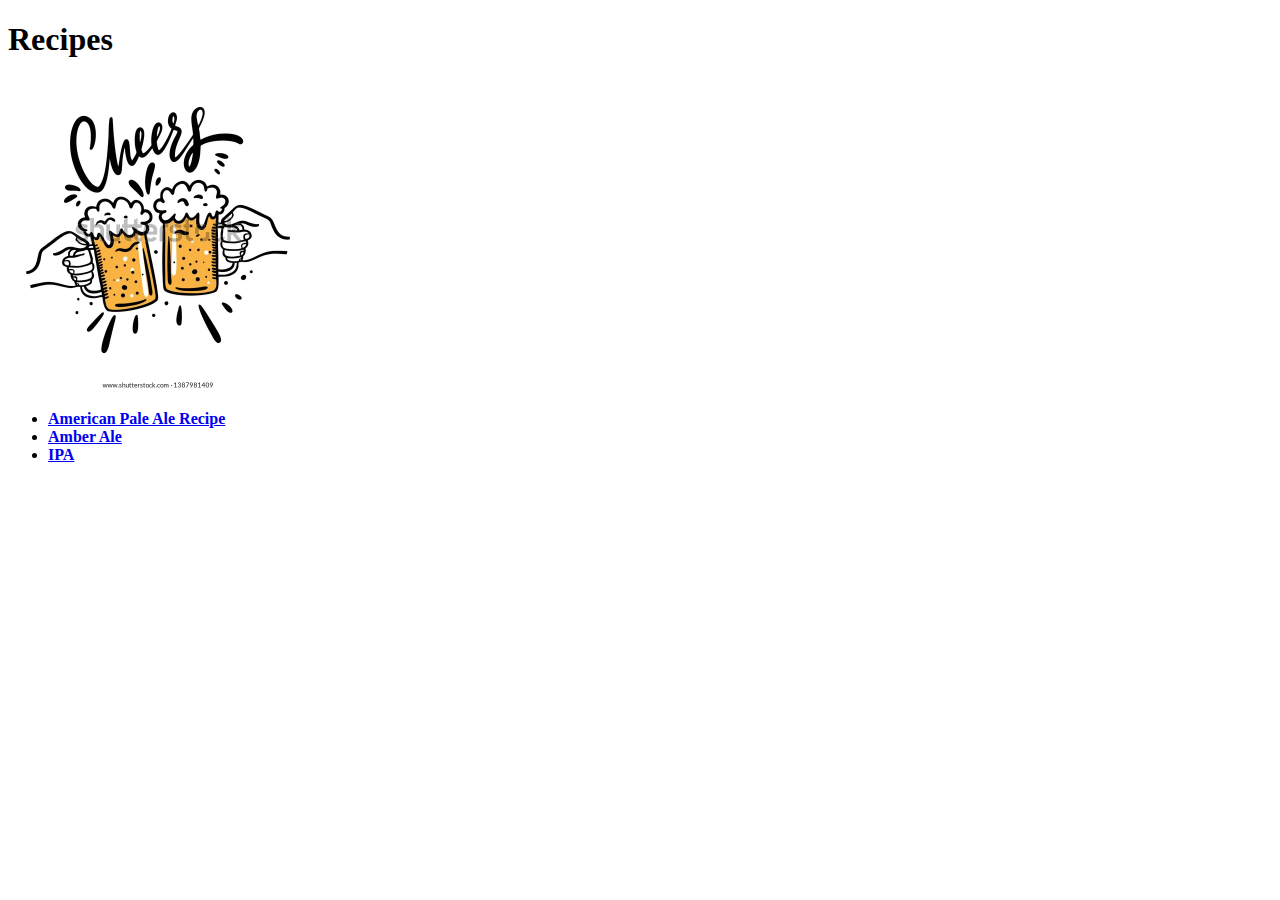
<file: tarea1html/index.html>
<!DOCTYPE html>
<html lang="en">
<head>
  <meta charset="UTF-8">
  <meta http-equiv="X-UA-Compatible" content="IE=edge">
  <meta name="viewport" content="width=device-width, initial-scale=1.0">
  <title>Beer Recipes</title>
</head>
<body>
  <h1>Recipes</h1>
    <img src="./img/cheers.webp" width="300">
    <ul>
        <li><a href="./americanpaleale.html"><strong>American Pale Ale Recipe</strong></a></li>
        <li><a href="./amberale.html"><strong>Amber Ale</strong></a></li>
        <li><a href="./ipa.html"><strong>IPA</strong></a></li>
    </ul>
</body>
</html>
</file>
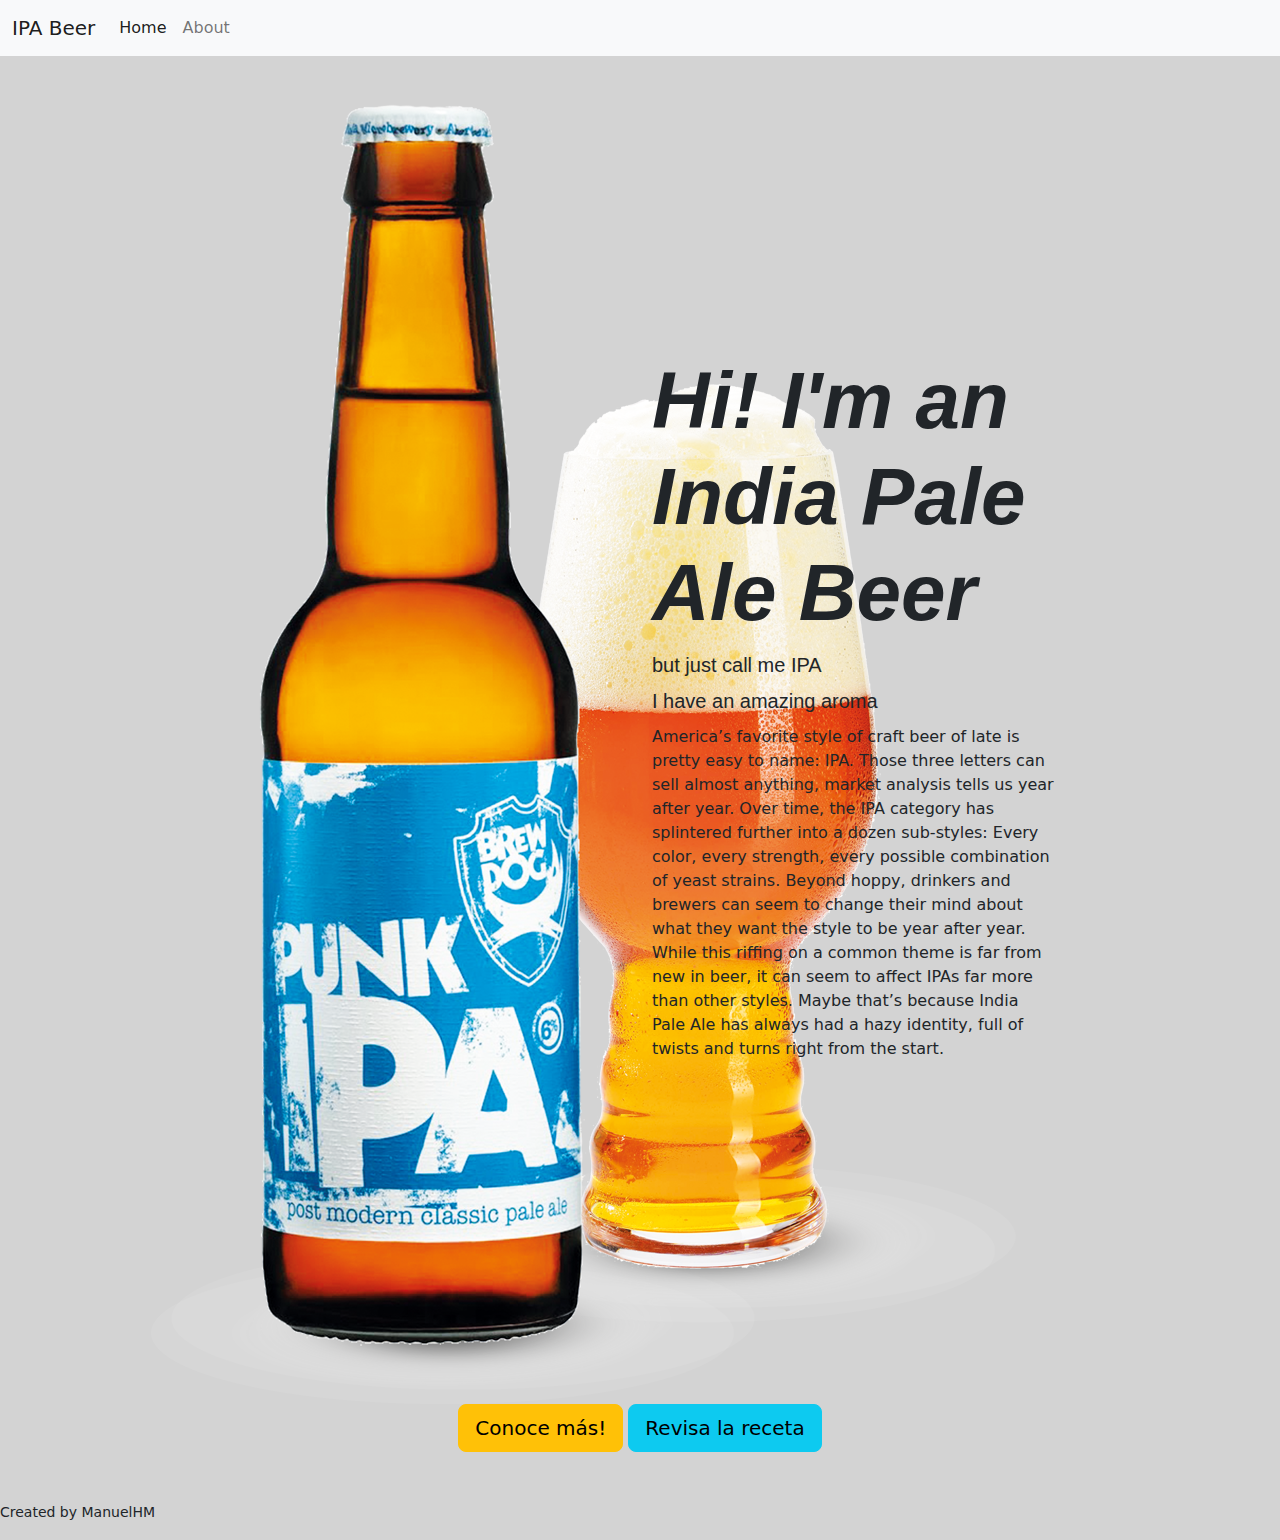
<file: tarea2css/index.html>
<!DOCTYPE html>
<html lang="en">

<head>
  <!-- Required meta tags -->
  <meta charset="UTF-8">
  <meta http-equiv="X-UA-Compatible" content="IE=edge">
  <meta name="viewport" content="width=device-width, initial-scale=1.0">
  <title>Example Css Bootstrap</title>
  <!-- Bootstrap CSS -->
  <link rel="stylesheet" href="css/bootstrap.css">
  <!-- Custom CSS -->
  <link rel="stylesheet" href="css/style.css">
</head>

<body>
  <!-- Navbar & header -->
  <header>

    <nav class="navbar navbar-expand-lg bg-light">
      <div class="container-fluid">
        <a class="navbar-brand" href="#">IPA Beer</a>
        <button class="navbar-toggler" type="button" data-bs-toggle="collapse" data-bs-target="#navbarNavAltMarkup"
          aria-controls="navbarNavAltMarkup" aria-expanded="false" aria-label="Toggle navigation">
          <span class="navbar-toggler-icon"></span>
        </button>
        <div class="collapse navbar-collapse" id="navbarNavAltMarkup">
          <div class="navbar-nav">
            <a class="nav-link active" aria-current="page" href="#">Home</a>
            <a class="nav-link" href="#">About</a>
          </div>
        </div>
      </div>
    </nav>
    <!-- End Navbar & header -->
    <!-- Section 1 -->
    <section class="bg-lightgrey pt-5">
      <div class="container-fluid">
        <div class="row">
          <div class="col-md-1">
          </div>
          <div class="col-md-4">
            <img src="public/images/ipa.png" alt="India Pale Ale" class="beer-picture">
          </div>
          <div class="col-md-1">
          </div>
          <div class="col-md-4 pt-5">
            <h1 class="title display-1">Hi! I'm an India Pale Ale Beer</h1>
            <h3 class="sub-title pt-1">but just call me IPA</h3>
            <h3 class="sub-title pt-1">I have an amazing aroma</h3>
            <p class="paragraph pt-1">America’s favorite style of craft beer of late is pretty easy to name: IPA. Those
              three letters can sell
              almost anything, market analysis tells us year after year. Over time, the IPA category has splintered
              further into a dozen sub-styles: Every color, every strength, every possible combination of yeast strains.
              Beyond hoppy, drinkers and brewers can seem to change their mind about what they want the style to be year
              after year. While this riffing on a common theme is far from new in beer, it can seem to affect IPAs far
              more than other styles. Maybe that’s because India Pale Ale has always had a hazy identity, full of twists
              and turns right from the start.</p>
          </div>
          <div class="pb-5 text-center">
            <button type="button" class="btn btn-warning btn-lg">Conoce más!</button>
            <a class="btn btn-info btn-lg" href="/ipa.html">Revisa la receta</a>
          </div>
          <div class="col-md-2">
          </div>
        </div>
      </div>
    </section>
    <!-- End of Section 1 -->
    <footer>
      <p><small>Created by ManuelHM</small></p>
    </footer>
</body>

</html>
</file>
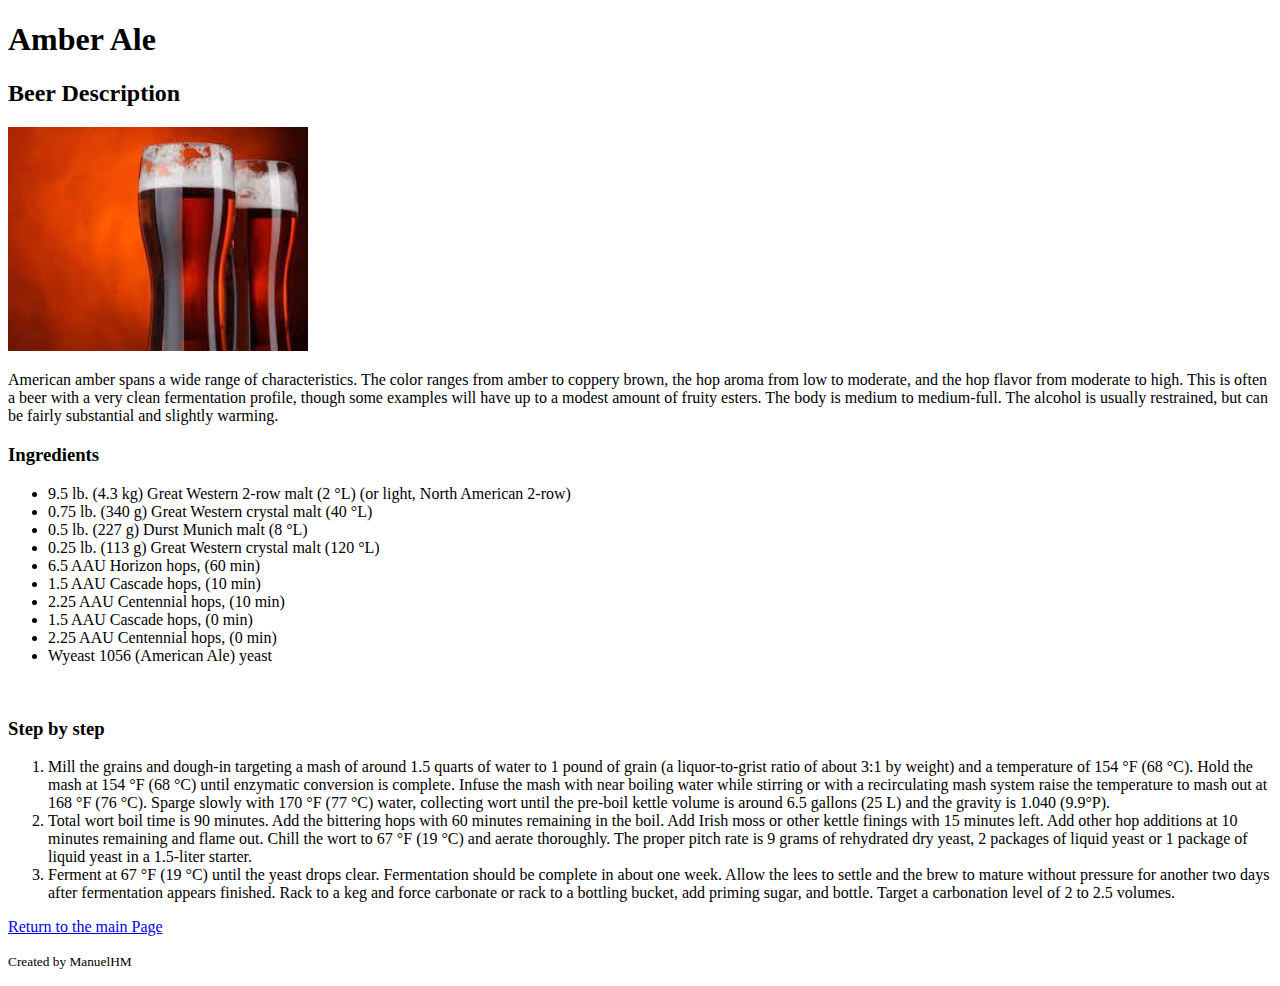
<file: tarea1html/amberale.html>
<!DOCTYPE html>
<html lang="en">
<head>
    <meta charset="UTF-8">
    <title>Amber Ale</title>
</head>
<body>
    <h1>Amber Ale</h1>
    <main>
        <h2>Beer Description</h2>
            <img src="./img/amberale.jpeg" width="300">
            <p>American amber spans a wide range of characteristics. The color ranges from amber to coppery brown, the hop aroma from low to moderate, and the hop flavor from moderate to high. This is often a beer with a very clean fermentation profile, though some examples will have up to a modest amount of fruity esters. The body is medium to medium-full. The alcohol is usually restrained, but can be fairly substantial and slightly warming.</p>
        <h3>Ingredients</h3>
            <ul>
                <li>9.5 lb. (4.3 kg) Great Western 2-row malt (2 °L) (or light, North American 2-row)</li>
                <li>0.75 lb. (340 g) Great Western crystal malt (40 °L)</li>
                <li>0.5 lb. (227 g) Durst Munich malt (8 °L)</li>
                <li>0.25 lb. (113 g) Great Western crystal malt (120 °L)</li>
                <li>6.5 AAU Horizon hops, (60 min)</li>
                <li>1.5 AAU Cascade hops, (10 min)</li>
                <li>2.25 AAU Centennial hops, (10 min)</li>
                <li>1.5 AAU Cascade hops, (0 min)</li>
                <li>2.25 AAU Centennial hops, (0 min)</li>
                <li>Wyeast 1056 (American Ale) yeast</li>
            </ul>
    <br>
    <h3>Step by step</h3>
    <ol>
        <li>Mill the grains and dough-in targeting a mash of around 1.5 quarts of water to 1 pound of grain (a liquor-to-grist ratio of about 3:1 by weight) and a temperature of 154 °F (68 °C). Hold the mash at 154 °F (68 °C) until enzymatic conversion is complete. Infuse the mash with near boiling water while stirring or with a recirculating mash system raise the temperature to mash out at 168 °F (76 °C). Sparge slowly with 170 °F (77 °C) water, collecting wort until the pre-boil kettle volume is around 6.5 gallons (25 L) and the gravity is 1.040 (9.9°P).</li>
        <li>Total wort boil time is 90 minutes. Add the bittering hops with 60 minutes remaining in the boil. Add Irish moss or other kettle finings with 15 minutes left. Add other hop additions at 10 minutes remaining and flame out. Chill the wort to 67 °F (19 °C) and aerate thoroughly. The proper pitch rate is 9 grams of rehydrated dry yeast, 2 packages of liquid yeast or 1 package of liquid yeast in a 1.5-liter starter.</li>
        <li>Ferment at 67 °F (19 °C) until the yeast drops clear. Fermentation should be complete in about one week. Allow the lees to settle and the brew to mature without pressure for another two days after fermentation appears finished. Rack to a keg and force carbonate or rack to a bottling bucket, add priming sugar, and bottle. Target a carbonation level of 2 to 2.5 volumes.</li>
    </ol>
    </main>
    <footer>
        <a href="./index.html">Return to the main Page</a>
        <p><small>Created by ManuelHM</small></p>
    </footer>
</body>
</html>
</file>
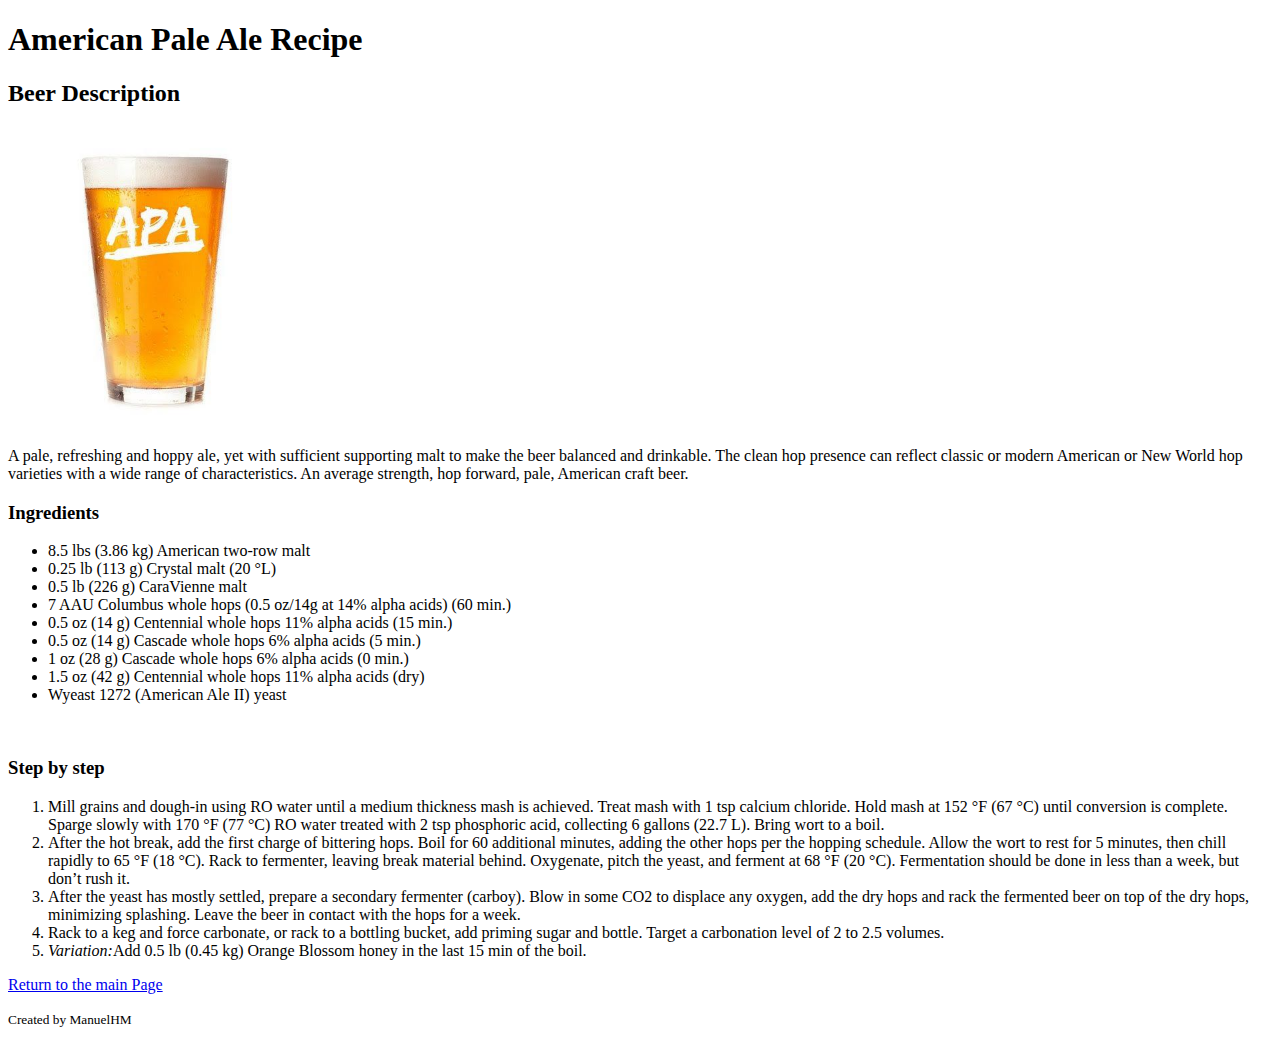
<file: tarea1html/americanpaleale.html>
<!DOCTYPE html>
<html lang="en">
<head>
    <meta charset="UTF-8">
    <title>American Pale Ale</title>
</head>
<body>
    <h1>American Pale Ale Recipe</h1>
    <main>
        <h2>Beer Description</h2>
            <img src="./img/apabeer.jpeg" width="300">
            <p>A pale, refreshing and hoppy ale, yet with sufficient supporting malt to make the beer balanced and drinkable. The clean hop presence can reflect classic or modern American or New World hop varieties with a wide range of characteristics. An average strength, hop forward, pale, American craft beer.</p>
        <h3>Ingredients</h3>
            <ul>
                <li>8.5 lbs (3.86 kg) American two-row malt</li>
                <li>0.25 lb (113 g) Crystal malt (20 °L)</li>
                <li>0.5 lb (226 g) CaraVienne malt</li>
                <li>7 AAU Columbus whole hops (0.5 oz/14g at 14% alpha acids) (60 min.)</li>
                <li>0.5 oz (14 g) Centennial whole hops 11% alpha acids (15 min.)</li>
                <li>0.5 oz (14 g) Cascade whole hops 6% alpha acids (5 min.)</li>
                <li>1 oz (28 g) Cascade whole hops 6% alpha acids (0 min.)</li>
                <li>1.5 oz (42 g) Centennial whole hops 11% alpha acids (dry)</li>
                <li>Wyeast 1272 (American Ale II) yeast</li>
            </ul>
    <br>
    <h3>Step by step</h3>
    <ol>
        <li>Mill grains and dough-in using RO water until a medium thickness mash is achieved. Treat mash with 1 tsp calcium chloride. Hold mash at 152 °F (67 °C) until conversion is complete. Sparge slowly with 170 °F (77 °C) RO water treated with 2 tsp phosphoric acid, collecting 6 gallons (22.7 L). Bring wort to a boil.</li>
        <li>After the hot break, add the first charge of bittering hops. Boil for 60 additional minutes, adding the other hops per the hopping schedule. Allow the wort to rest for 5 minutes, then chill rapidly to 65 °F (18 °C). Rack to fermenter, leaving break material behind. Oxygenate, pitch the yeast, and ferment at 68 °F (20 °C). Fermentation should be done in less than a week, but don’t rush it.</li>
        <li>After the yeast has mostly settled, prepare a secondary fermenter (carboy). Blow in some CO2 to displace any oxygen, add the dry hops and rack the fermented beer on top of the dry hops, minimizing splashing. Leave the beer in contact with the hops for a week.</li>
        <li>Rack to a keg and force carbonate, or rack to a bottling bucket, add priming sugar and bottle. Target a carbonation level of 2 to 2.5 volumes.</li>
        <li><em>Variation:</em>Add 0.5 lb (0.45 kg) Orange Blossom honey in the last 15 min of the boil.</li>
    </ol>
    </main>
    <footer>
        <a href="./index.html">Return to the main Page</a>
        <p><small>Created by ManuelHM</small></p>
    </footer>
</body>
</html>
</file>
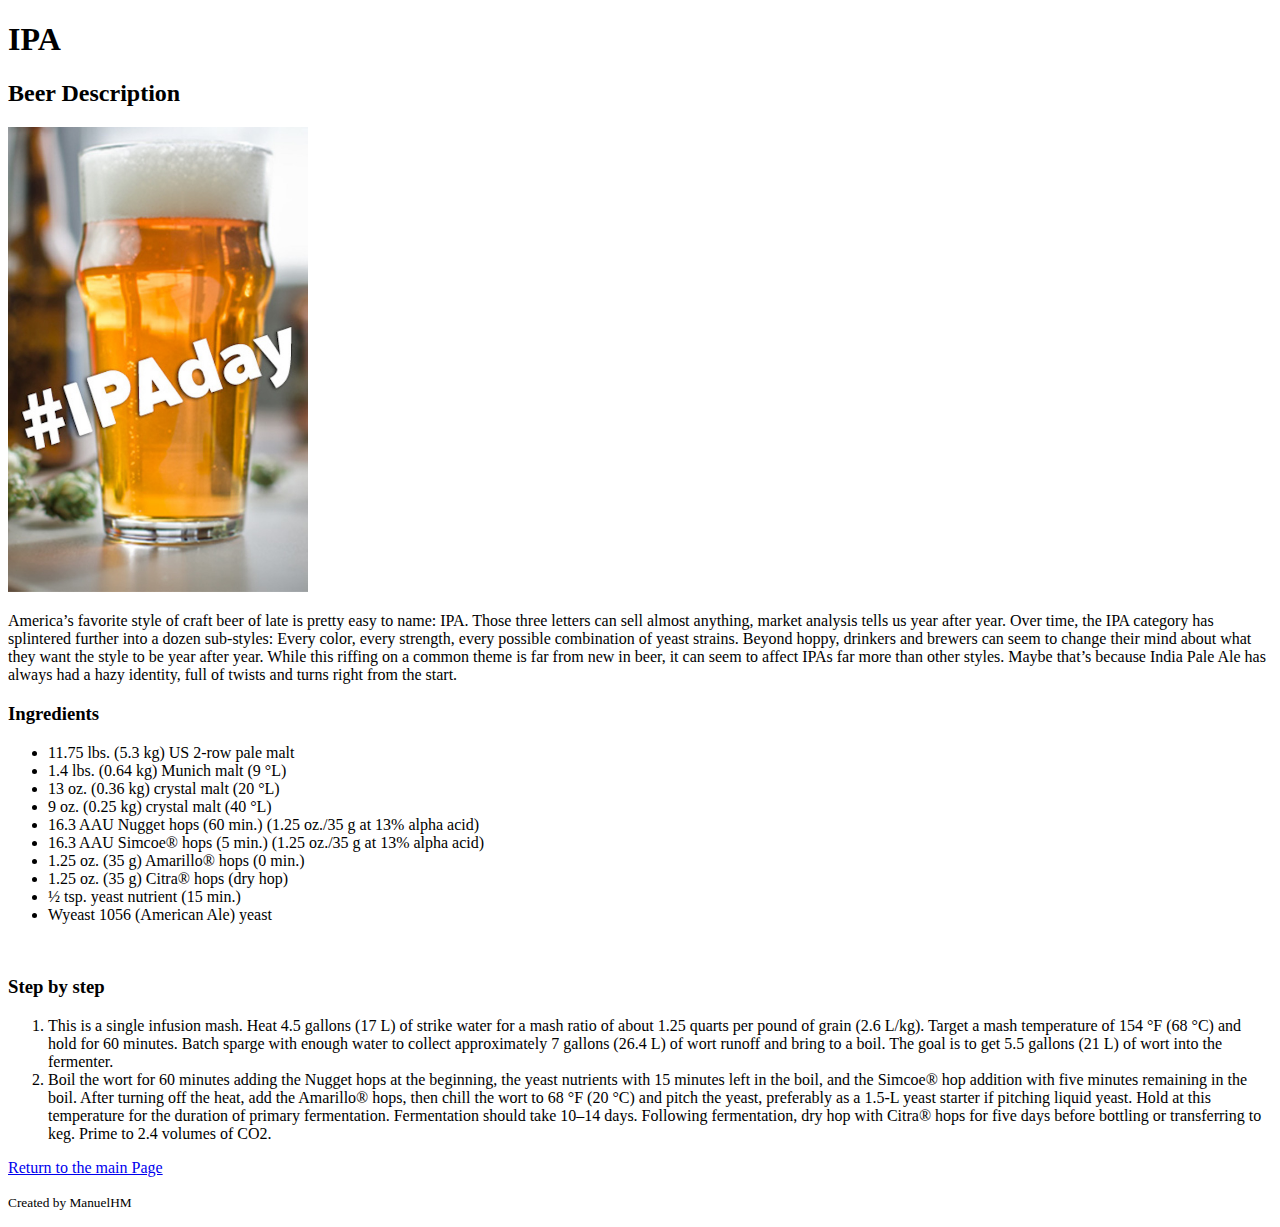
<file: tarea1html/ipa.html>
<!DOCTYPE html>
<html lang="en">
<head>
    <meta charset="UTF-8">
    <title>IPA</title>
</head>
<body>
    <h1>IPA</h1>
    <main>
        <h2>Beer Description</h2>
            <img src="./img/ipa.jpeg" width="300">
            <p>America’s favorite style of craft beer of late is pretty easy to name: IPA. Those three letters can sell almost anything, market analysis tells us year after year. Over time, the IPA category has splintered further into a dozen sub-styles: Every color, every strength, every possible combination of yeast strains. Beyond hoppy, drinkers and brewers can seem to change their mind about what they want the style to be year after year. While this riffing on a common theme is far from new in beer, it can seem to affect IPAs far more than other styles. Maybe that’s because India Pale Ale has always had a hazy identity, full of twists and turns right from the start.</p>
        <h3>Ingredients</h3>
            <ul>
                <li>11.75 lbs. (5.3 kg) US 2-row pale malt</li>
                <li>1.4 lbs. (0.64 kg) Munich malt (9 °L)</li>
                <li>13 oz. (0.36 kg) crystal malt (20 °L)</li>
                <li>9 oz. (0.25 kg) crystal malt (40 °L)</li>
                <li>16.3 AAU Nugget hops (60 min.) (1.25 oz./35 g at 13% alpha acid)</li>
                <li>16.3 AAU Simcoe® hops (5 min.) (1.25 oz./35 g at 13% alpha acid)</li>
                <li>1.25 oz. (35 g) Amarillo® hops (0 min.)</li>
                <li>1.25 oz. (35 g) Citra® hops (dry hop)</li>
                <li>½ tsp. yeast nutrient (15 min.)</li>
                <li>Wyeast 1056 (American Ale) yeast</li>
            </ul>
    <br>
    <h3>Step by step</h3>
    <ol>
        <li>This is a single infusion mash. Heat 4.5 gallons (17 L) of strike water for a mash ratio of about 1.25 quarts per pound of grain (2.6 L/kg). Target a mash temperature of 154 °F (68 °C) and hold for 60 minutes. Batch sparge with enough water to collect approximately 7 gallons (26.4 L) of wort runoff and bring to a boil. The goal is to get 5.5 gallons (21 L) of wort into the fermenter.</li>
        <li>Boil the wort for 60 minutes adding the Nugget hops at the beginning, the yeast nutrients with 15 minutes left in the boil, and the Simcoe® hop addition with five minutes remaining in the boil. After turning off the heat, add the Amarillo® hops, then chill the wort to 68 °F (20 °C) and pitch the yeast, preferably as a 1.5-L yeast starter if pitching liquid yeast. Hold at this temperature for the duration of primary fermentation. Fermentation should take 10–14 days. Following fermentation, dry hop with Citra® hops for five days before bottling or transferring to keg. Prime to 2.4 volumes of CO2.</li>
    </ol>
    </main>
    <footer>
        <a href="./index.html">Return to the main Page</a>
        <p><small>Created by ManuelHM</small></p>
    </footer>
</body>
</html>
</file>
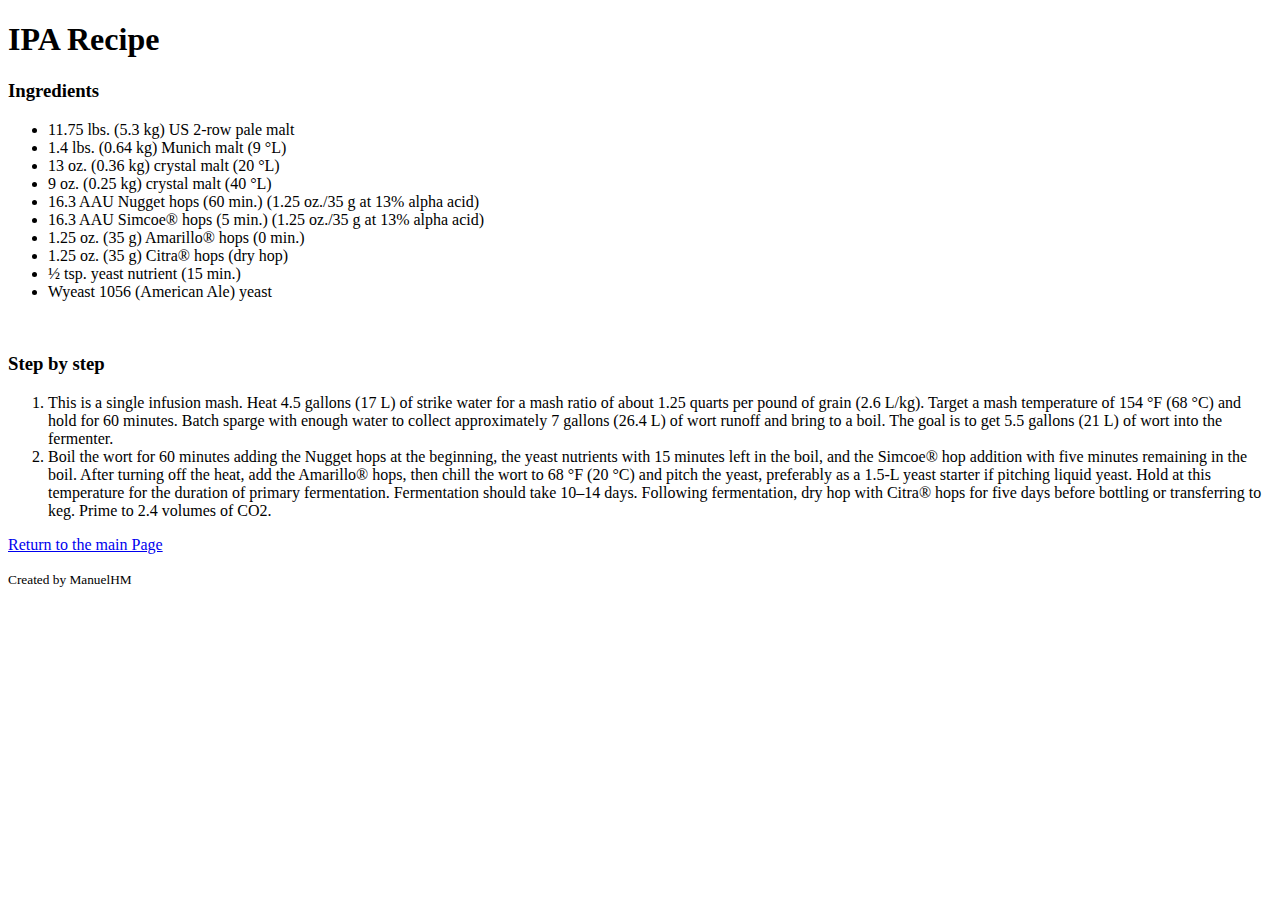
<file: tarea2css/ipa.html>
<!DOCTYPE html>
<html lang="en">
<head>
    <meta charset="UTF-8">
    <title>IPA</title>
</head>
<body>
    <h1>IPA Recipe</h1>
    <main>
        <h3>Ingredients</h3>
            <ul>
                <li>11.75 lbs. (5.3 kg) US 2-row pale malt</li>
                <li>1.4 lbs. (0.64 kg) Munich malt (9 °L)</li>
                <li>13 oz. (0.36 kg) crystal malt (20 °L)</li>
                <li>9 oz. (0.25 kg) crystal malt (40 °L)</li>
                <li>16.3 AAU Nugget hops (60 min.) (1.25 oz./35 g at 13% alpha acid)</li>
                <li>16.3 AAU Simcoe® hops (5 min.) (1.25 oz./35 g at 13% alpha acid)</li>
                <li>1.25 oz. (35 g) Amarillo® hops (0 min.)</li>
                <li>1.25 oz. (35 g) Citra® hops (dry hop)</li>
                <li>½ tsp. yeast nutrient (15 min.)</li>
                <li>Wyeast 1056 (American Ale) yeast</li>
            </ul>
    <br>
    <h3>Step by step</h3>
    <ol>
        <li>This is a single infusion mash. Heat 4.5 gallons (17 L) of strike water for a mash ratio of about 1.25 quarts per pound of grain (2.6 L/kg). Target a mash temperature of 154 °F (68 °C) and hold for 60 minutes. Batch sparge with enough water to collect approximately 7 gallons (26.4 L) of wort runoff and bring to a boil. The goal is to get 5.5 gallons (21 L) of wort into the fermenter.</li>
        <li>Boil the wort for 60 minutes adding the Nugget hops at the beginning, the yeast nutrients with 15 minutes left in the boil, and the Simcoe® hop addition with five minutes remaining in the boil. After turning off the heat, add the Amarillo® hops, then chill the wort to 68 °F (20 °C) and pitch the yeast, preferably as a 1.5-L yeast starter if pitching liquid yeast. Hold at this temperature for the duration of primary fermentation. Fermentation should take 10–14 days. Following fermentation, dry hop with Citra® hops for five days before bottling or transferring to keg. Prime to 2.4 volumes of CO2.</li>
    </ol>
    </main>
    <footer>
        <a href="./index.html">Return to the main Page</a>
        <p><small>Created by ManuelHM</small></p>
    </footer>
</body>
</html>
</file>
<file: tarea2css/css/style.css>
body{
  background-color: lightgrey;
}
beer-picture{
  border-radius: 50%;
  width: 100%;
  height: auto;
  margin-top: 10%;
}

.title{
  margin-top: 50%;
  font-family: Arial, Helvetica, sans-serif;
  font-style: italic;
  font-weight: bold;
}
.sub-title{
  font-family: Arial, Helvetica, sans-serif;
  font-size: 20px;
}
</file>
